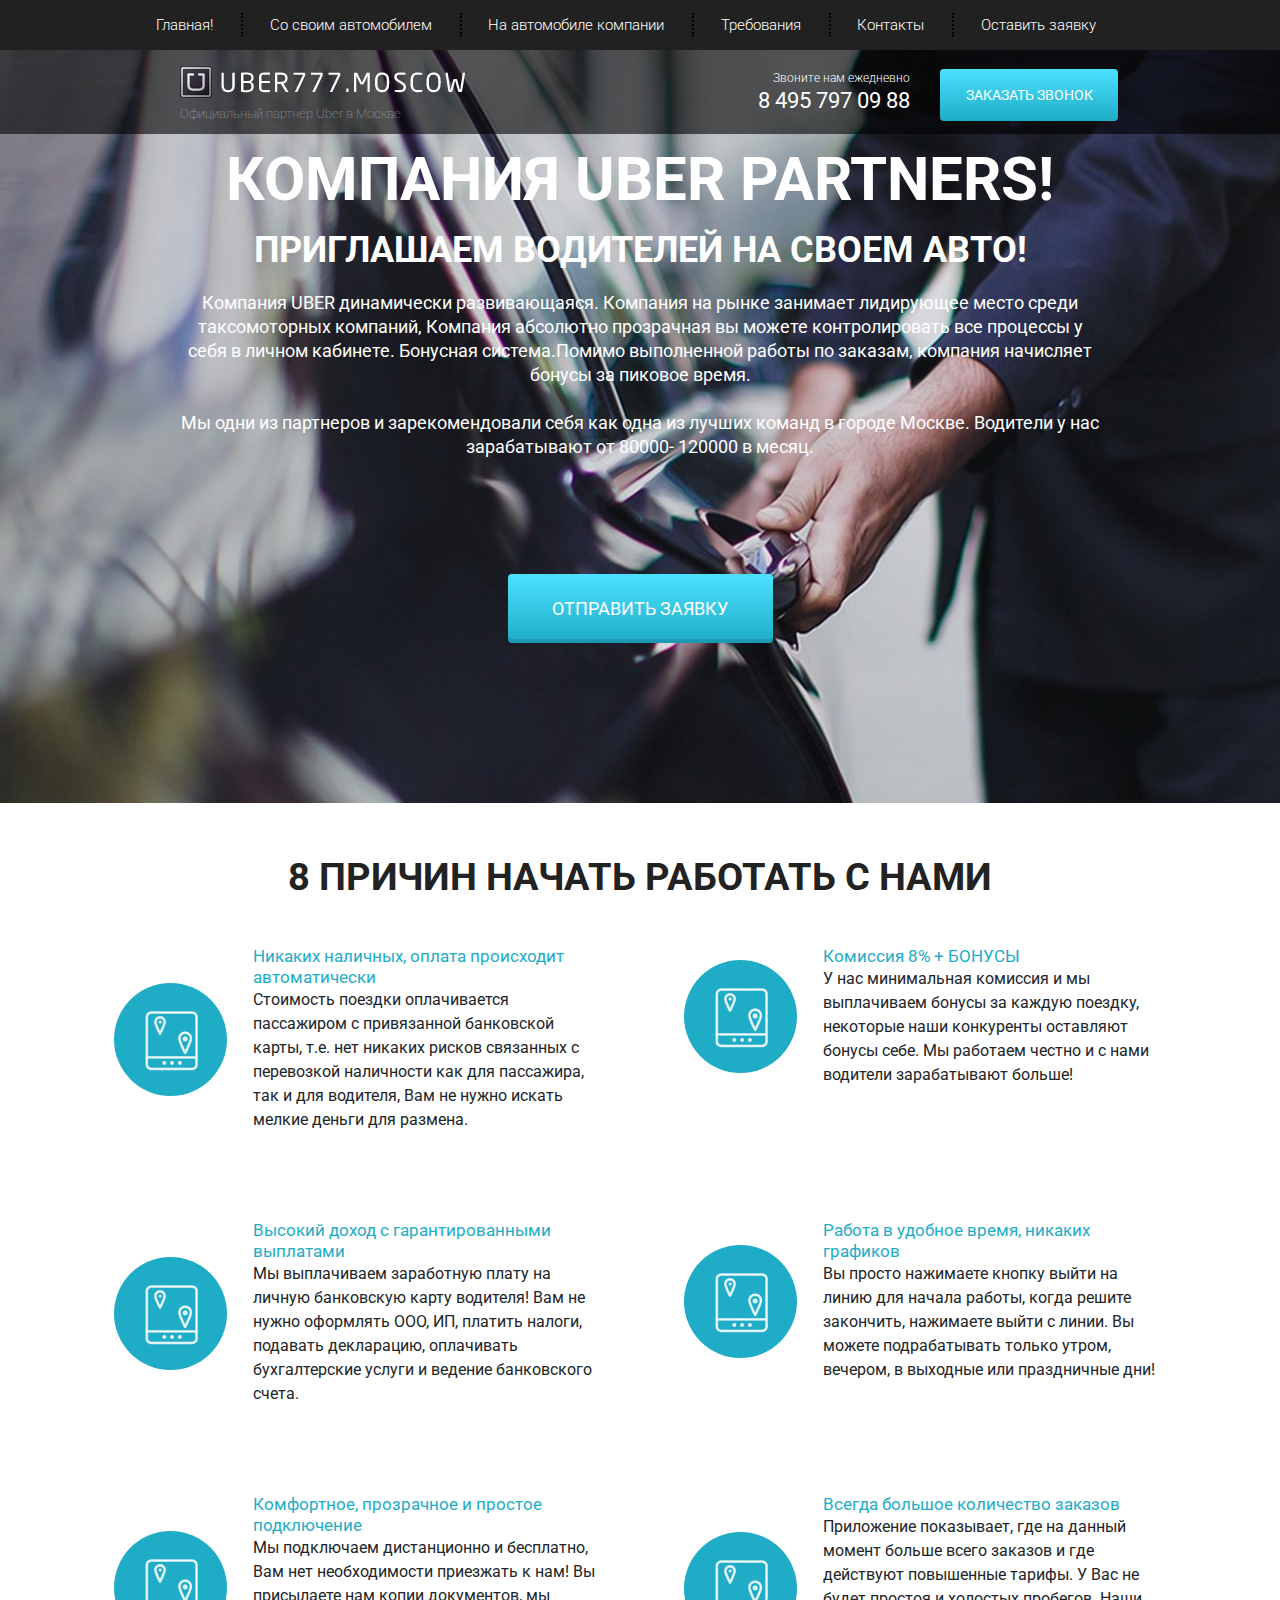
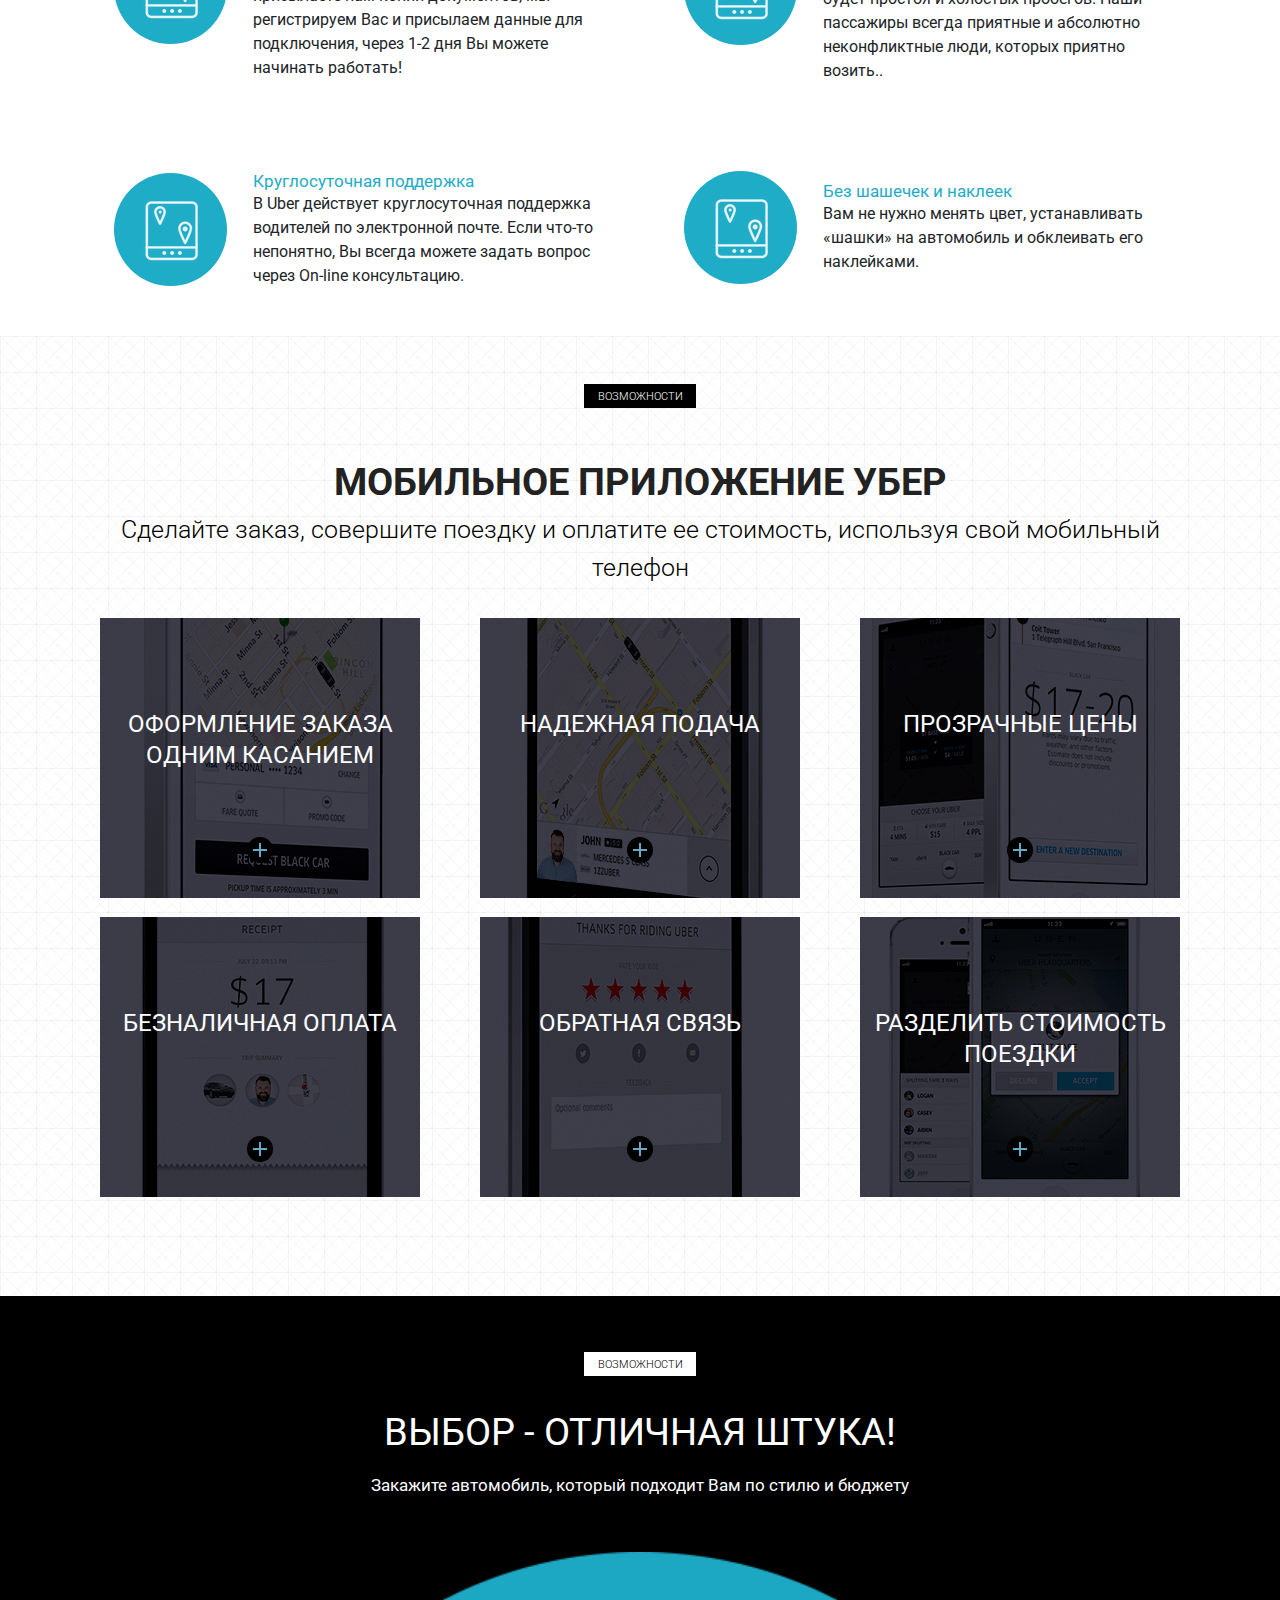
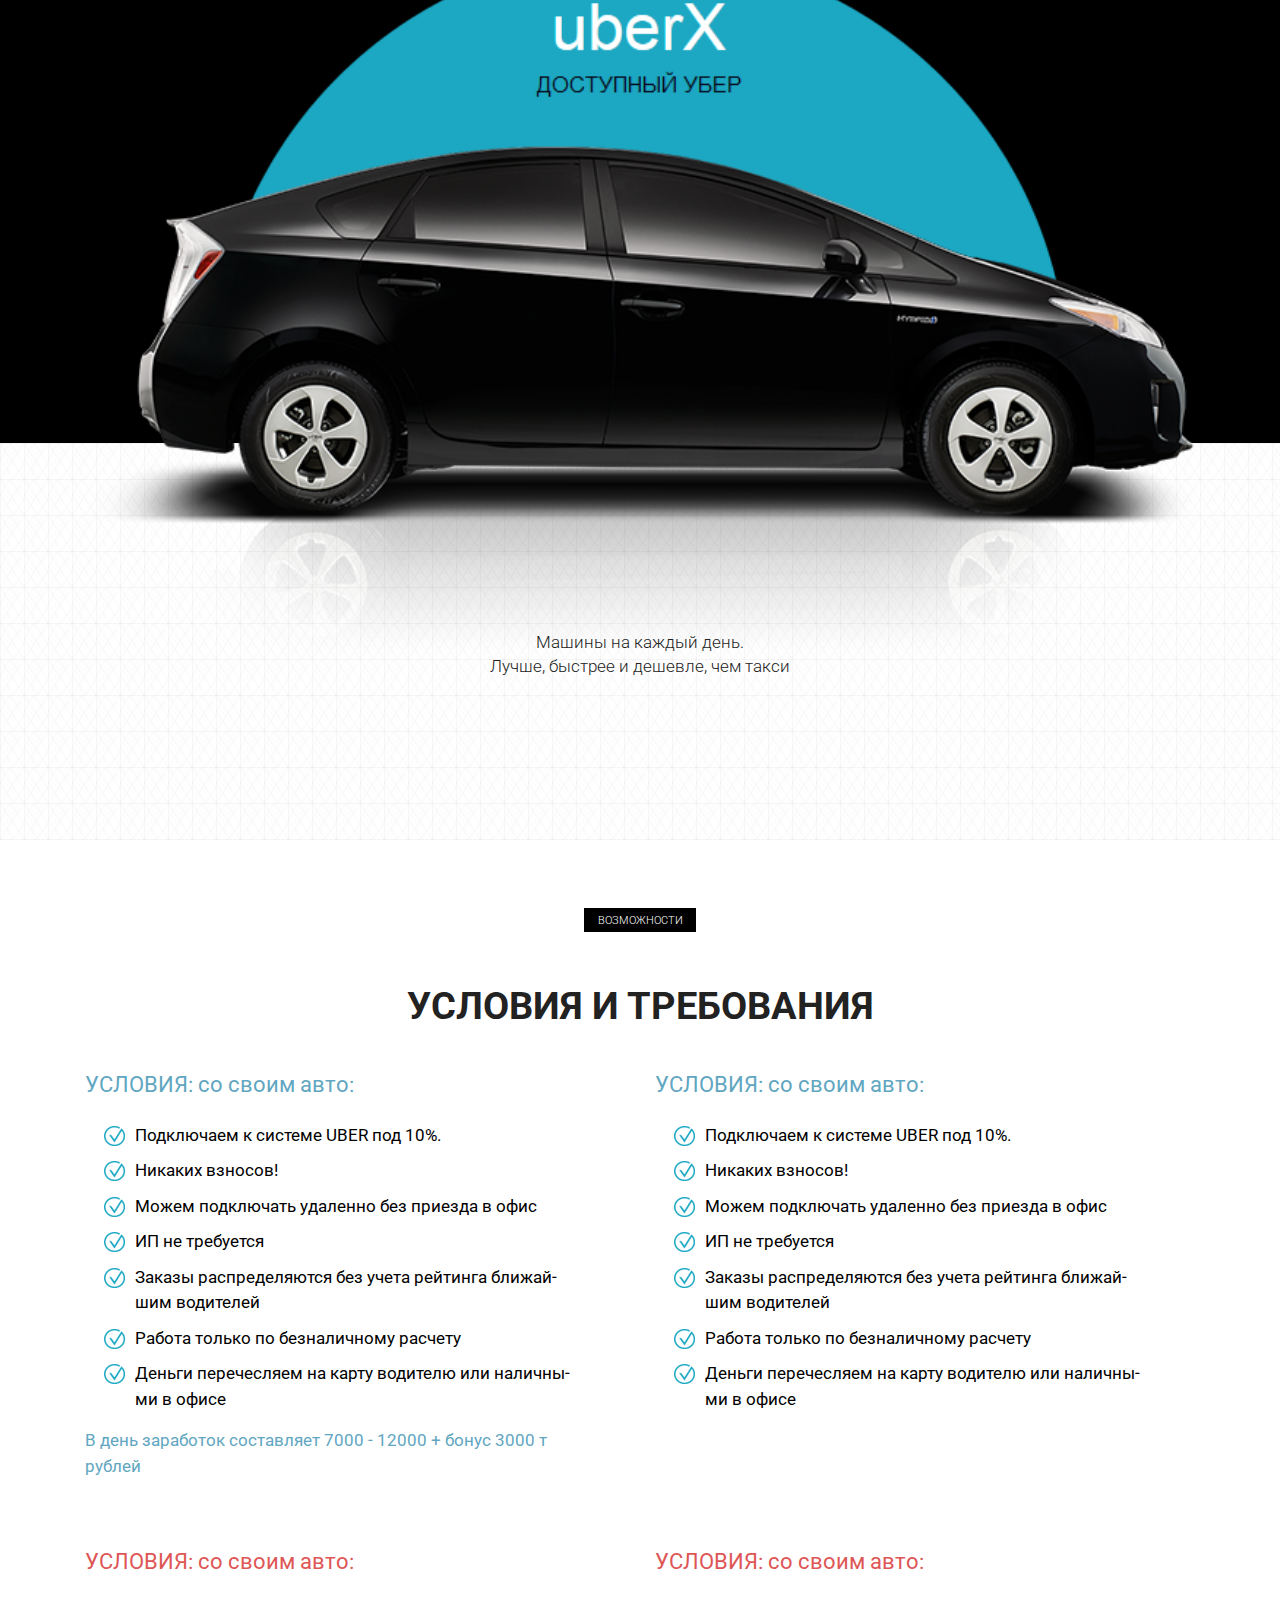
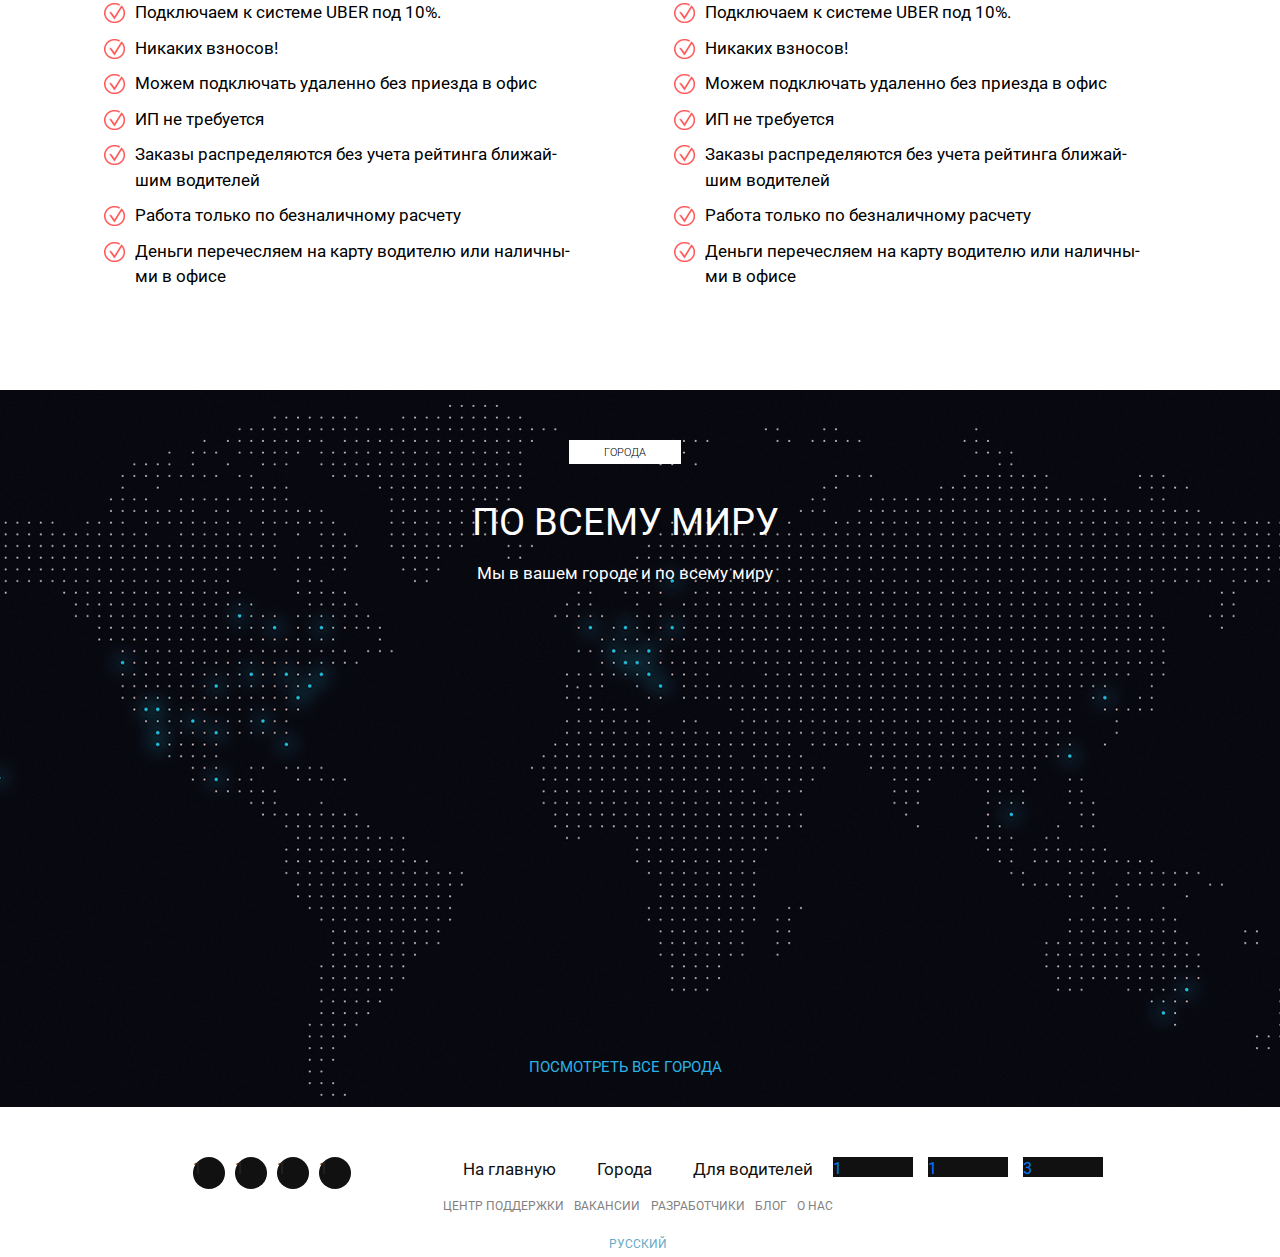
<file: index.html>
<!DOCTYPE html>
<html lang="en">
<head>
    <meta charset="UTF-8">
    <meta http-equiv="X-UA-Compatible" content="IE=edge">
    <meta name="viewport" content="width=device-width, initial-scale=1.0">
    <title>Document</title>
    <link rel="icon" href="jpg/favicon.ico" type="image/x-icon">
    <link rel="preconnect" href="https://fonts.gstatic.com">
    <link href="https://fonts.googleapis.com/css2?family=Roboto:wght@300;400;700&display=swap" rel="stylesheet">
    <link rel="stylesheet" href="/css/bootstrap-reboot.min.css">
    <link rel="stylesheet" href="/css/bootstrap-grid.min.css">
    <link rel="stylesheet" href="css/style.min.css">
</head>
<body>
    <header>
           <nav>
                <div class="container">
                    <ul class="menu menu_active">
                        <li class="menu_item"><a href="#" class="menu_link">Главная!</a></li>
                        <li class="menu_item"><a href="#require" class="menu_link">Со своим автомобилем</a></li>
                        <li class="menu_item"><a href="#require" class="menu_link">На автомобиле компании</a></li>
                        <li class="menu_item"><a href="#" class="menu_link">Требования</a></li>
                        <li class="menu_item"><a href="#" class="menu_link">Контакты</a></li>
                        <li class="menu_item"><a href="#" class="menu_link">Оставить заявку</a></li>
                    </ul>
                </div>
                <div class="hamburger hamburger_active">
                    <span></span>
                    <span></span>
                    <span></span>
                </div>
           </nav>
           <div class="subheader">
                <div class="container">
                    <div class="row">
                        <div class="col-md-4 offset-md-1 col-sm-6">
                            <a href="#" class="subheader_logo"><img src="/png/UBER777_ICON.png" alt=""></a>
                            <div class="subheader_official">Официальный партнёр Uber в Москве</div>
                        </div> 
                        <div class="xs-hidden col-md-3 col-xl-2 offset-xl-2">
                            <div class="subheader_call">Звоните нам ежедневно </div>
                            <a href="tel:84957970988" class="subheader_phone">8 495 797 09 88</a>
                        </div> 
                        <div class="md-visible col-6 col-md-3">
                            <a href="tel:84957970988" class="xs-visible subheader_phone">8 495 797 09 88</a>
                        </div>
                        <div class="col-sm-6 col-md-3">
                            <button class="subheader_btn">заказать звонок</button>   
                        </div>


                    </div>
                </div>
           </div>
    </header>


    <section class="promo">
        <div class="container">
            <div class="row">
                <div class="col-xl-10 offset-xl-1 col-lg-12 col-md-12 offset-md-0">
                    <h1 class="promo_header"> КОМПАНИЯ UBER PARTNERS!</h1>
                    <h2 class="promo_subheader">Приглашаем водителей на своем авто!</h2>
                    <div class="promo_descr">Компания UBER  динамически развивающаяся.  
                        Компания         на рынке занимает лидирующее место среди
                        таксомоторных компаний, Компания абсолютно прозрачная вы можете контролировать все процессы у себя в личном кабинете. Бонуcная система.Помимо выполненной работы по заказам, компания начисляет бонусы за
                        пиковое время. <br><br>
                        Мы одни из партнеров и зарекомендовали себя как одна из лучших команд в городе Москве.  Водители у нас
                        зарабатывают от 80000- 120000 в месяц.
                    </div>
                    <button class="promo_btn">Отправить заявку</button>
                </div>
            </div>
        </div>
    </section>


    <section class="cause">
        <div class="container">
            <h2 class="cause_title">8 причин начать работать с нами</h2>
            <div class="row">        
                <div class="col-md-6">
                        <div class="cause_block">
                             <div class="cause_picture">
                                <img src="/png/layer_10_91.png" alt="1">
                             </div>
                            <div class="cause_text">
                                <div class="title">Никаких наличных, оплата происходит   автоматически</div>
                                <div class="subTitle">Стоимость поездки оплачивается пассажиром с привязанной банковской карты, т.е. нет никаких рисков связанных с перевозкой наличности как для пассажира, так и для водителя, Вам не нужно искать мелкие деньги для размена.</div> 
                            </div>    
                        </div>
                    </div>

                <div class="col-md-6">
                    <div class="cause_block">
                            <div class="cause_picture">
                            <img src="/png/layer_10_91.png" alt="2">
                            </div>
                        <div class="cause_text">
                            <div class="title">Комиссия 8% + БОНУСЫ</div>
                            <div class="subTitle">У нас минимальная комиссия и мы выплачиваем бонусы за каждую поездку, некоторые наши конкуренты оставляют бонусы себе. Мы работаем честно и с нами водители зарабатывают больше!</div> 
                        </div>    
                    </div>
                </div>
                      
                <div class="col-md-6">
                    <div class="cause_block">
                         <div class="cause_picture">
                            <img src="/png/layer_10_91.png" alt="3">
                         </div>
                        <div class="cause_text">
                            <div class="title">Высокий доход с гарантированными
                                выплатами</div>
                            <div class="subTitle">Мы выплачиваем заработную плату на личную банковскую карту водителя! Вам не нужно оформлять ООО, ИП, платить налоги, подавать декларацию, оплачивать бухгалтерские услуги и ведение банковского счета.</div> 
                        </div>    
                    </div>
                </div>
                
                <div class="col-md-6">
                    <div class="cause_block">
                         <div class="cause_picture">
                            <img src="/png/layer_10_91.png" alt="4">
                         </div>
                        <div class="cause_text">
                            <div class="title">Работа в удобное время, никаких
                                графиков</div>
                            <div class="subTitle">Вы просто нажимаете кнопку выйти на линию для начала работы, когда решите закончить, нажимаете выйти с линии. Вы можете подрабатывать только утром, вечером, в выходные или праздничные дни!</div> 
                        </div>    
                    </div>
                </div>

                <div class="col-md-6">
                    <div class="cause_block">
                         <div class="cause_picture">
                            <img src="/png/layer_10_91.png" alt="5">
                         </div>
                        <div class="cause_text">
                            <div class="title">Комфортное, прозрачное и простое
                            подключение</div>
                            <div class="subTitle">Мы подключаем дистанционно и бесплатно, Вам нет необходимости приезжать к нам! Вы присылаете нам копии документов, мы регистрируем Вас и присылаем данные для подключения, через 1-2 дня Вы можете начинать работать!</div> 
                        </div>    
                    </div>
                </div>

                <div class="col-md-6">
                    <div class="cause_block">
                         <div class="cause_picture">
                            <img src="/png/layer_10_91.png" alt="6">
                         </div>
                        <div class="cause_text">
                            <div class="title">Всегда большое количество заказов</div>
                            <div class="subTitle">Приложение показывает, где на данный момент больше всего заказов и где действуют повышенные тарифы. У Вас не будет простоя и холостых пробегов. Наши пассажиры всегда приятные и абсолютно неконфликтные люди, которых приятно возить..</div> 
                        </div>    
                    </div>
                </div>

                <div class="col-md-6">
                    <div class="cause_block">
                         <div class="cause_picture">
                            <img src="/png/layer_10_91.png" alt="7">
                         </div>
                        <div class="cause_text">
                            <div class="title">Круглосуточная поддержка</div>
                            <div class="subTitle">В Uber действует круглосуточная поддержка водителей по электронной почте. Если что-то непонятно, Вы всегда можете задать вопрос через On-line консультацию.</div> 
                        </div>    
                    </div>
                </div>

                <div class="col-md-6">
                    <div class="cause_block">
                         <div class="cause_picture">
                            <img src="/png/layer_10_91.png" alt="1">
                         </div>
                        <div class="cause_text">
                            <div class="title">Без шашечек и наклеек</div>
                            <div class="subTitle">Вам не нужно менять цвет, устанавливать «шашки» на автомобиль и обклеивать его наклейками.</div> 
                        </div>    
                    </div>
                </div>
            </div>
        </div>
    </section>

    <section class="mobile">
        <div class="container">
            <div class="label">возможности</div>
            <div class="mobile_title">мобильное приложение убер</div>
            <div class="subbtitle">Сделайте заказ, совершите поездку и оплатите ее стоимость, используя свой мобильный телефон</div>
            <div class="row">
                <div class="col-xl-4 col-md-6">
                    <div class="mobile_item mobile_item_1">
                        <div class="mobile_item_subtitle">оформление заказа одним касанием</div>
                        <div class="mobile_item_plus"></div>
                    </div>
                </div>
                <div class="col-xl-4 col-md-6">
                    <div class="mobile_item mobile_item_2">
                        <div class="mobile_item_subtitle">надежная подача</div>
                        <div class="mobile_item_plus"></div>
                    </div>
                </div>
                <div class="col-xl-4 col-md-6">
                    <div class="mobile_item mobile_item_3">
                        <div class="mobile_item_subtitle">прозрачные цены</div>
                        <div class="mobile_item_plus"></div>
                    </div>
                </div>
                <div class="col-xl-4 col-md-6">
                    <div class="mobile_item mobile_item_4">
                        <div class="mobile_item_subtitle">безналичная оплата</div>
                        <div class="mobile_item_plus"></div>
                    </div>
                </div>
                <div class="col-xl-4 col-md-6">
                    <div class="mobile_item mobile_item_5">
                        <div class="mobile_item_subtitle">обратная связь</div>
                        <div class="mobile_item_plus"></div>
                    </div>
                </div>
                <div class="col-xl-4 col-md-6">
                    <div class="mobile_item mobile_item_6">
                        <div class="mobile_item_subtitle">разделить стоимость поездки</div>
                        <div class="mobile_item_plus"></div>
                    </div>
                </div>
            </div>
        </div>
    </section>
    <section class="choise">
        <div class="container">
            <div class="label_white">возможности</div>
            <div class="choise_header">выбор - отличная штука!</div>
            <div class="choise_subheader">Закажите автомобиль, который подходит Вам по стилю и бюджету</div>
            <div class="car"><img src="/png/car.png" alt="1"></div>
            <div class="choise_text">Машины на каждый день.<br>Лучше, быстрее и дешевле, чем такси</div>
        </div>
    </section>
    <section class="require" id="require">
        <div class="container">
            <div class="label">возможности</div>
            <div class="mobile_title">условия и требования</div>
        <div class="row">
            <div class="col-md-6">
            <div class="require_block">
                <div class="require_title">УСЛОВИЯ: со своим авто:</div>    
            <ul class="require_ul">
                <li>Подключаем к системе UBER  под 10%.</li>
                <li>Никаких взносов!</li>
                <li>Можем подключать удаленно без приезда в офис</li>
                <li>ИП не требуется</li>
                <li>Заказы распределяются без учета рейтинга ближай-<br>шим водителей</li>
                <li>Работа только по безналичному расчету</li>
                <li>Деньги перечесляем на карту водителю или наличны-<br>ми в офисе</li>
            </ul>
            <div class="require_descr">
                В день заработок составляет 7000 - 12000 + бонус 3000 т<br>рублей
            </div>
            </div>
            </div>
            <div class="col-md-6">
                <div class="require_block" >
                <div class="require_title">УСЛОВИЯ: со своим авто:</div>    
            <ul class="require_ul">
                <li>Подключаем к системе UBER  под 10%.</li>
                <li>Никаких взносов!</li>
                <li>Можем подключать удаленно без приезда в офис</li>
                <li>ИП не требуется</li>
                <li>Заказы распределяются без учета рейтинга ближай-<br>шим водителей</li>
                <li>Работа только по безналичному расчету</li>
                <li>Деньги перечесляем на карту водителю или наличны-<br>ми в офисе</li>
            </ul>
            </div></div>
            <div class="col-md-6">
                <div class="require_block require_block_nmb warning">
                <div class="require_title">УСЛОВИЯ: со своим авто:</div>    
            <ul class="require_ul">
                <li>Подключаем к системе UBER  под 10%.</li>
                <li>Никаких взносов!</li>
                <li>Можем подключать удаленно без приезда в офис</li>
                <li>ИП не требуется</li>
                <li>Заказы распределяются без учета рейтинга ближай-<br>шим водителей</li>
                <li>Работа только по безналичному расчету</li>
                <li>Деньги перечесляем на карту водителю или наличны-<br>ми в офисе</li>
            </ul>
            </div></div>
            <div class="col-md-6">
                <div class="require_block require_block_nmb warning" >
                <div class="require_title" .>УСЛОВИЯ: со своим авто:</div>    
            <ul class="require_ul">
                <li>Подключаем к системе UBER  под 10%.</li>
                <li>Никаких взносов!</li>
                <li>Можем подключать удаленно без приезда в офис</li>
                <li>ИП не требуется</li>
                <li>Заказы распределяются без учета рейтинга ближай-<br>шим водителей</li>
                <li>Работа только по безналичному расчету</li>
                <li>Деньги перечесляем на карту водителю или наличны-<br>ми в офисе</li>
            </ul>
            </div></div>
        </div>
        </div>
    </section>
    <section class="Worldwide">
        <!-- <div class="container"> -->
            <div class="label_white">Города</div>
            <div class="Worldwide_header">по всему миру</div>
            <div class="Worldwide_subheader">Мы в вашем городе и по всему миру</div>
            <div class="Worldwide_descr">посмотреть все города</div>
        <!-- </div> -->
    </section>
    <footer>
        <div class="footer_space">
                <div class="footer_round">
                    <div class="footer_round_link1">1</div>
                    <div class="footer_round_link2">1</div>
                    <div class="footer_round_link3">1</div>
                    <div class="footer_round_link4">1</div>
                </div>
                <div class="footer_menu">
                    <div class="footer_menu_header">
                        <!-- <div class="row"> -->
                            <a href="#" class="on_main">На главную</a>
                            <a href="#" class="on_main">Города</a>
                            <a href="#" class="on_main">Для водителей</a>
                        <!-- </div> -->
                    </div>
                    <div class="footer_menu_subheader">
                            <a href="#" class="goroda">Центр поддержки</a>
                            <a href="#" class="goroda">вакансии</a>
                            <a href="#" class="goroda">разработчики</a>
                            <a href="#" class="goroda">блог</a>
                            <a href="#" class="goroda">о нас</a>
                    </div>
                    <div class="footer_menu_languege">русский</div>
                </div>
                <div class="footer_square">
                    <a href="#" class="sqr">1</a>
                    <a href="#" class="sqr">1</a>
                    <a href="#" class="sqr">3</a>
                </div>
            </div>
    </footer>
    
    <script src="/js/script.js"></script>
</body>
</html>
</file>
<file: css/style.min.css>
*{font-family:'Roboto', sans-serif}header{position:relative;top:0px}nav{position:fixed;width:100%;height:50px;background-color:#212121;z-index:2}nav .hamburger{display:none}.menu{display:-webkit-box;display:-ms-flexbox;display:flex;-webkit-box-pack:justify;-ms-flex-pack:justify;justify-content:space-between;padding:13px 71px;margin:0;list-style-type:none}.menu_item{border-right:2px dotted black;padding-right:28px}.menu_item:last-child{border-right:none}.menu_link{margin-top:19px;font-size:15px;font-weight:300;color:#ffffff}.subheader{position:absolute;width:100%;height:84px;background-color:rgba(0,0,0,0.6);top:50px}.subheader_logo{display:block;max-width:100%;margin-top:16px}.subheader_official{opacity:0.5;font-family:Roboto;font-size:13px;font-weight:100;color:#ffffff;margin-top:6px}.subheader_call{text-align:right;margin-top:19px;font-size:12px;font-weight:300;color:#ffffff}.subheader_phone{display:block;text-align:right;margin-top:8px;font-family:Roboto;font-size:22px;font-weight:400;text-transform:uppercase;color:#ffffff;line-height:12px}.subheader_btn{width:178px;height:52px;background-image:-webkit-gradient(linear, left bottom, left top, from(#1eacc7), to(#4ce2ff));background-image:linear-gradient(0deg, #1eacc7 0%, #4ce2ff 100%);border:none;-webkit-box-shadow:inset 0px -3px 0px 0px rgba(0,0,0,0.11);box-shadow:inset 0px -3px 0px 0px rgba(0,0,0,0.11);margin-top:16px;-webkit-box-shadow:1px 1px 0px 0px rgba(0,0,0,0.2);box-shadow:1px 1px 0px 0px rgba(0,0,0,0.2);font-size:14px;font-weight:400;text-transform:uppercase;color:#ffffff;margin-top:19px;border-radius:4px}.subheader_btn:hover{background-image:none;background-color:#7794b6;-webkit-transition:0.7s;transition:0.7s}.promo{min-height:800px;background:url(/jpg/logo_general.jpg) center center/cover no-repeat;padding:150px 0 160px 0}.promo_header{font-size:60px;font-weight:700;text-transform:uppercase;color:#ffffff;line-height:60px;margin:0px;text-align:center}.promo_subheader{font-family:Roboto;text-transform:uppercase;color:#ffffff;font-size:36px;font-weight:700;line-height:36px;margin:0;margin-top:22px;text-align:center}.promo_descr{font-size:18px;line-height:24px;font-weight:400;color:#ffffff;text-align:center;margin-top:23px}.promo_btn{display:block;width:265px;height:69px;background-image:-webkit-gradient(linear, left bottom, left top, from(#1eacc7), to(#4ce2ff));background-image:linear-gradient(0deg, #1eacc7 0%, #4ce2ff 100%);border:none;-webkit-box-shadow:inset 0px -4px 0px 0px rgba(0,0,0,0.11);box-shadow:inset 0px -4px 0px 0px rgba(0,0,0,0.11);border-radius:4px;font-size:18px;font-weight:400;text-transform:uppercase;color:#ffffff;text-align:center;margin:115px auto 0 auto}.promo_btn:hover{background-image:none;background-color:#7794b6;-webkit-transition:0.7s;transition:0.7s}.promo .title{display:block;margin:0;font-size:38px;font-weight:700;text-transform:uppercase;color:#222222;text-align:center;padding-top:46px;text-align:center}.cause_title{display:block;margin:0;font-size:38px;font-weight:700;text-transform:uppercase;color:#222222;text-align:center;padding-top:46px;text-align:center}.cause_block{display:-webkit-box;display:-ms-flexbox;display:flex;margin-top:40px;-webkit-box-pack:center;-ms-flex-pack:center;justify-content:center;-webkit-box-align:center;-ms-flex-align:center;align-items:center;padding-bottom:48px}.cause_picture{display:-webkit-box;display:-ms-flexbox;display:flex;-webkit-box-pack:center;-ms-flex-pack:center;justify-content:center;-webkit-box-align:center;-ms-flex-align:center;align-items:center;margin-right:26px;height:113px;width:113px;background-color:#1eacc7;overflow:hidden;border-radius:100%}.cause_text{width:343px}.title{font-size:17px;line-height:21px;font-weight:400;color:#1eacc7}.label{margin:0 auto;width:112px;height:24px;background-color:#000000;font-size:11px;line-height:25px;font-weight:300;text-transform:uppercase;color:#ffffff;text-align:center}.mobile{min-height:864px;padding:48px 0 80px 0;background:url(../png/1.png)}.mobile_title{display:block;margin:0;font-size:38px;font-weight:700;text-transform:uppercase;color:#222222;text-align:center;padding-top:46px;text-align:center}.mobile .subbtitle{font-size:25px;font-weight:300;color:#000000;text-align:center}.mobile .row{margin-top:32px}.mobile_item{position:relative;width:320px;height:280px;margin:0 auto 19px;padding-top:91px;cursor:pointer}.mobile_item_1{background:url(../jpg/picture1.jpg) center center/cover no-repeat}.mobile_item_2{background:url(../jpg/picture2.jpg) center center/cover no-repeat}.mobile_item_3{background:url(../jpg/picture3.jpg) center center/cover no-repeat}.mobile_item_4{background:url(../jpg/picture4.jpg) center center/cover no-repeat}.mobile_item_5{background:url(../jpg/picture5.jpg) center center/cover no-repeat}.mobile_item_6{background:url(../jpg/picture6.jpg) center center/cover no-repeat}.mobile_item_subtitle{font-family:Roboto;font-size:24px;line-height:31px;font-weight:400;color:#ffffff;text-align:center;text-transform:uppercase}.mobile_item_plus{display:-webkit-box;display:-ms-flexbox;display:flex;-webkit-box-pack:center;-ms-flex-pack:center;justify-content:center;-webkit-box-align:center;-ms-flex-align:center;align-items:center;position:absolute;bottom:35px;left:147px;width:26px;height:26px;background-color:#000000;margin:0 auto;border-radius:100%;cursor:w-resize}.mobile_item_plus::before{content:'';width:14px;height:2px;background-color:#64aac5}.mobile_item_plus::after{content:'';position:absolute;width:2px;height:14px;background-color:#64aac5;left:50%;-webkit-transform:translateX(-50%);transform:translateX(-50%)}.mobile_item_plus:hover:before,.mobile_item_plus:hover:after{background-color:#a21450;-webkit-transition:0.5s all;transition:0.5s all}.choise{background:url(../jpg/choise_backgroundwhite.jpg) #000 bottom no-repeat;background-size:100% 397px;padding-top:56px;padding-bottom:138px}.label_white{margin:0 auto;width:112px;height:24px;background-color:#ffff;font-size:11px;line-height:25px;font-weight:300;text-transform:uppercase;color:black;text-align:center}.choise_header{font-family:Roboto;margin-top:32px;font-size:38px;line-height:48px;font-weight:700px;text-transform:uppercase;color:#ffffff;text-align:center}.choise_subheader{font-family:Roboto;font-size:17px;line-height:21px;font-weight:400;color:#ffffff;text-align:center;margin-top:19px}.car{display:block;max-width:100%;margin-top:56px;text-align:center}.car img{width:100%}.choise_text{font-family:Roboto;font-size:17px;line-height:24px;font-weight:300;color:#222222;text-align:center;bottom:0;-webkit-transform:translateY(-50%);transform:translateY(-50%)}.require{padding:68px 0 84px 0}.require_block{margin:33px 0}.require_block_nmb{margin-bottom:0px}.require_title{color:#61a6c1;font-family:Roboto;font-size:22px}.require_ul{list-style-type:none;padding-left:50px;margin-top:22px}.require_ul li{position:relative;font-size:17px;margin-bottom:10px;color:#000}.require_ul li:before{content:'';position:absolute;display:block;left:-31px;top:3px;width:21px;height:20px;background:url("../png/check_mark.png");margin:0 11px 0 0}.require_descr{font-size:17px;color:#61a6c1}.require .warning .require_title{color:#de5656}.require .warning li:before{background:url("../png/check_mark_red.png")}.Worldwide{width:100%;height:717px;padding:50px 270px 50px 240px;background-color:#11111c;background:url("../png/Worldwide_background.png") center center/cover no-repeat #0b0b10;text-align:center}.Worldwide_header{font-family:Roboto;font-size:38px;color:#ffffff;text-transform:uppercase;margin:30px 0 10px 0}.Worldwide_subheader{font-family:Roboto;font-size:17px;color:#ffffff;margin-bottom:470px}.Worldwide_descr{font-family:Roboto;font-size:15px;color:#2ab3e6;text-transform:uppercase;vertical-align:bottom}footer .footer_space{display:-webkit-box;display:-ms-flexbox;display:flex;-webkit-box-pack:center;-ms-flex-pack:center;justify-content:center;height:150px;padding:50px 20px 20px 36px}footer .footer_round{display:-webkit-box;display:-ms-flexbox;display:flex;width:250px}footer .footer_round_link1{width:32px;height:32px;border-radius:100%;margin-right:10px;background-color:#111111}footer .footer_round_link2{width:32px;height:32px;border-radius:100%;margin-right:10px;background-color:#111111}footer .footer_round_link3{width:32px;height:32px;border-radius:100%;margin-right:10px;background-color:#111111}footer .footer_round_link4{width:32px;height:32px;border-radius:100%;background-color:#111111}footer .footer_menu_header{display:-webkit-box;display:-ms-flexbox;display:flex;-ms-flex-pack:distribute;justify-content:space-around;width:390px;font-size:17px;color:#111111;text-align:center}footer .footer_menu_header a{color:#111111}footer .footer_menu_subheader{display:-webkit-box;display:-ms-flexbox;display:flex;-webkit-box-pack:justify;-ms-flex-pack:justify;justify-content:space-between;width:390px;font-size:12px;color:#111111;text-transform:uppercase;padding-top:15px;text-align:center}footer .footer_menu_subheader a{color:#818181}footer .footer_menu_languege{width:390px;font-size:12px;color:#64aac5;text-transform:uppercase;padding-top:20px;text-align:center}footer .footer_square{display:-webkit-box;display:-ms-flexbox;display:flex;-webkit-box-pack:justify;-ms-flex-pack:justify;justify-content:space-between;width:270px}footer .footer_square .sqr{width:80px;height:20px;background-color:#111111}.md-visible{display:none}@media (max-width: 1200px){.menu_link{font-size:12px}.menu_item{padding-right:24px}.subheader_phone{font-size:18px}.subheader_call{font-size:11px}.promo_header{font-size:50px}.promo_subheader{font-size:34px}.cause_block{-webkit-box-align:start;-ms-flex-align:start;align-items:start}.mobile_item{margin:0 auto 60px auto}.require_descr{font-size:16px}.Worldwide{background-size:100%}}@media (max-width: 991px){.menu_link{font-size:10px}.menu_item{padding-right:9px}.subheader_logo img{width:100%}.subheader_official{font-size:12px}.subheader_btn{width:150px}.promo_header{font-size:40px}.promo_subheader{font-size:30px}.cause_title{font-size:35px}.cause_block{-webkit-box-orient:vertical;-webkit-box-direction:normal;-ms-flex-direction:column;flex-direction:column;-webkit-box-align:center;-ms-flex-align:center;align-items:center;padding-bottom:5px}.cause_picture{margin-bottom:13px}.footer_square{display:-webkit-box;display:-ms-flexbox;display:flex;-webkit-box-pack:justify;-ms-flex-pack:justify;justify-content:space-between;width:270px}.footer_square .sqr{width:50px;height:20px;background-color:#111111}.Worldwide_header{font-size:25px}.Worldwide_subheader{font-size:16px}}@media (max-width: 767px){.menu{position:fixed;-webkit-box-orient:vertical;-webkit-box-direction:normal;-ms-flex-direction:column;flex-direction:column;-webkit-box-pack:center;-ms-flex-pack:center;justify-content:center;-webkit-box-align:center;-ms-flex-align:center;align-items:center;top:0;left:-100%;width:50%;height:100vh;padding:20px 15px;background-color:rgba(0,0,0,0.8)}.menu_active{left:0}.menu_item{border:none;padding-right:0;margin:10px 0}.menu_link{font-size:20px}_space{display:-webkit-box;display:-ms-flexbox;display:flex;-webkit-box-pack:center;-ms-flex-pack:center;justify-content:center;height:255px;padding:50px 20px 20px 36px}nav .hamburger{display:block;position:absolute;right:10px;top:50%;-webkit-transform:translateY(-50%);transform:translateY(-50%);width:20px}nav .hamburger span{display:block;-webkit-transition:0.7s;transition:0.7s;background-color:#fff;margin:2px;width:20px;height:2px}nav .hamburger_active span{-webkit-transition:0.7s;transition:0.7s;margin-bottom:-2px}nav .hamburger_active span:nth-child(1){-webkit-transform:rotate(45deg) translateY(2px);transform:rotate(45deg) translateY(2px)}nav .hamburger_active span:nth-child(2){display:none}nav .hamburger_active span:nth-child(3){-webkit-transform:rotate(-45deg) translateY(-2px);transform:rotate(-45deg) translateY(-2px)}.subheader_call{display:none}.subheader_phone{margin-top:11px;text-align:center}.subheader_btn{margin-top:15px;width:100%}.xs_visible{display:none}.xs-hidden{display:none}.Worldwide{padding:50px 0 50px 0;height:360px}.Worldwide_subheader{margin-bottom:136px}footer .footer_space{display:-webkit-box;display:-ms-flexbox;display:flex;height:255px;-webkit-box-orient:vertical;-webkit-box-direction:normal;-ms-flex-direction:column;flex-direction:column;-ms-flex-pack:distribute;justify-content:space-around;-webkit-box-align:center;-ms-flex-align:center;align-items:center}footer .footer_round{-ms-flex-pack:distribute;justify-content:space-around}}
/*# sourceMappingURL=style.min.css.map */
</file>
